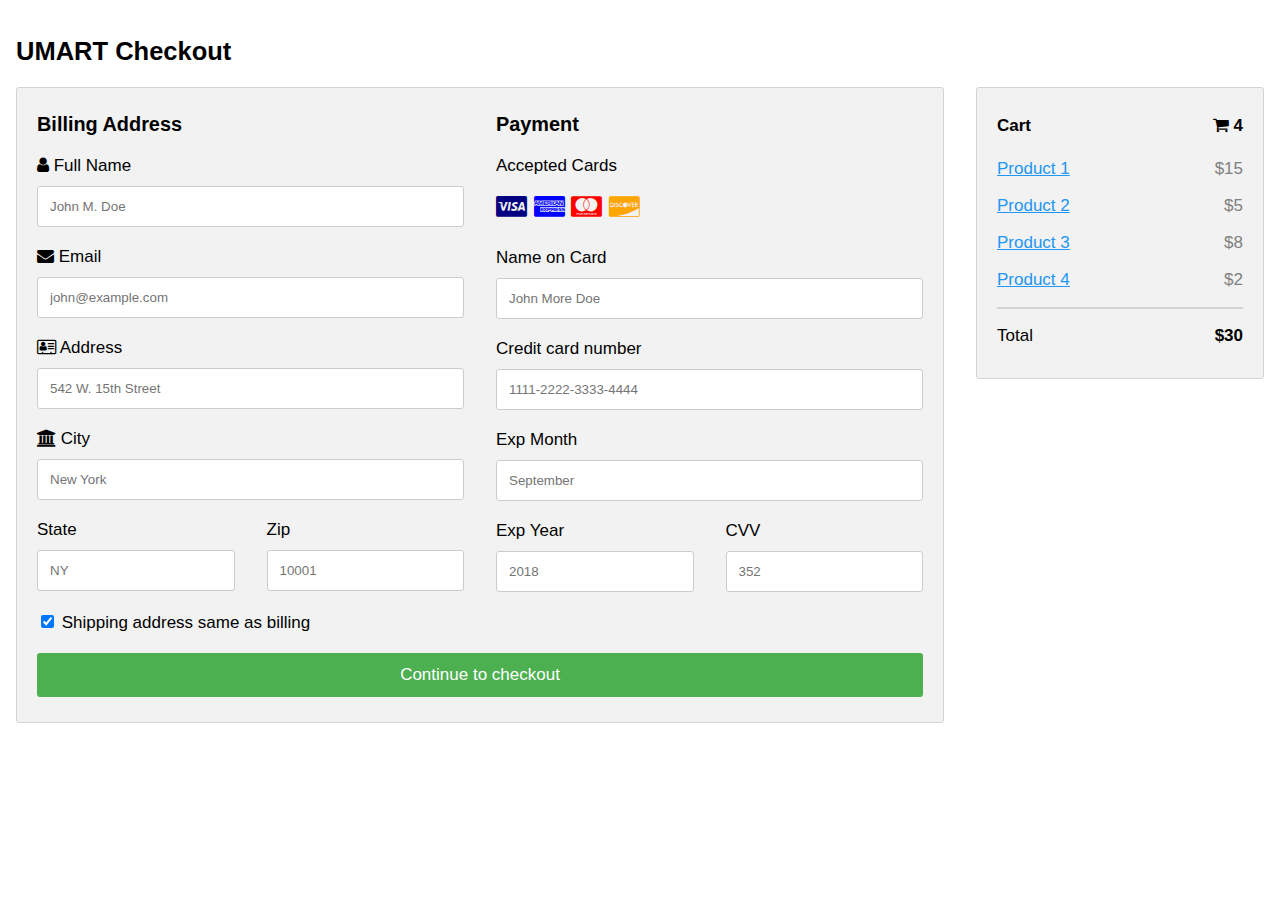
<file: payme.html>
<!DOCTYPE html>
<html>
<head>
<meta name="viewport" content="width=device-width, initial-scale=1">
<link rel="stylesheet" href="https://cdnjs.cloudflare.com/ajax/libs/font-awesome/4.7.0/css/font-awesome.min.css">
<style>
body {
  font-family: Arial;
  font-size: 17px;
  padding: 8px;
}

* {
  box-sizing: border-box;
}

.row {
  display: -ms-flexbox; /* IE10 */
  display: flex;
  -ms-flex-wrap: wrap; /* IE10 */
  flex-wrap: wrap;
  margin: 0 -16px;
}

.col-25 {
  -ms-flex: 25%; /* IE10 */
  flex: 25%;
}

.col-50 {
  -ms-flex: 50%; /* IE10 */
  flex: 50%;
}

.col-75 {
  -ms-flex: 75%; /* IE10 */
  flex: 75%;
}

.col-25,
.col-50,
.col-75 {
  padding: 0 16px;
}

.container {
  background-color: #f2f2f2;
  padding: 5px 20px 15px 20px;
  border: 1px solid lightgrey;
  border-radius: 3px;
}

input[type=text] {
  width: 100%;
  margin-bottom: 20px;
  padding: 12px;
  border: 1px solid #ccc;
  border-radius: 3px;
}

label {
  margin-bottom: 10px;
  display: block;
}

.icon-container {
  margin-bottom: 20px;
  padding: 7px 0;
  font-size: 24px;
}

.btn {
  background-color: #4CAF50;
  color: white;
  padding: 12px;
  margin: 10px 0;
  border: none;
  width: 100%;
  border-radius: 3px;
  cursor: pointer;
  font-size: 17px;
}

.btn:hover {
  background-color: #45a049;
}

a {
  color: #2196F3;
}

hr {
  border: 1px solid lightgrey;
}

span.price {
  float: right;
  color: grey;
}

/* Responsive layout - when the screen is less than 800px wide, make the two columns stack on top of each other instead of next to each other (also change the direction - make the "cart" column go on top) */
@media (max-width: 800px) {
  .row {
    flex-direction: column-reverse;
  }
  .col-25 {
    margin-bottom: 20px;
  }
}
</style>
</head>
<body>

<h2>UMART Checkout</h2>

<div class="row">
  <div class="col-75">
    <div class="container">
      <form action="/action_page.php">
      
        <div class="row">
          <div class="col-50">
            <h3>Billing Address</h3>
            <label for="fname"><i class="fa fa-user"></i> Full Name</label>
            <input type="text" id="fname" name="firstname" placeholder="John M. Doe">
            <label for="email"><i class="fa fa-envelope"></i> Email</label>
            <input type="text" id="email" name="email" placeholder="john@example.com">
            <label for="adr"><i class="fa fa-address-card-o"></i> Address</label>
            <input type="text" id="adr" name="address" placeholder="542 W. 15th Street">
            <label for="city"><i class="fa fa-institution"></i> City</label>
            <input type="text" id="city" name="city" placeholder="New York">

            <div class="row">
              <div class="col-50">
                <label for="state">State</label>
                <input type="text" id="state" name="state" placeholder="NY">
              </div>
              <div class="col-50">
                <label for="zip">Zip</label>
                <input type="text" id="zip" name="zip" placeholder="10001">
              </div>
            </div>
          </div>

          <div class="col-50">
            <h3>Payment</h3>
            <label for="fname">Accepted Cards</label>
            <div class="icon-container">
              <i class="fa fa-cc-visa" style="color:navy;"></i>
              <i class="fa fa-cc-amex" style="color:blue;"></i>
              <i class="fa fa-cc-mastercard" style="color:red;"></i>
              <i class="fa fa-cc-discover" style="color:orange;"></i>
            </div>
            <label for="cname">Name on Card</label>
            <input type="text" id="cname" name="cardname" placeholder="John More Doe">
            <label for="ccnum">Credit card number</label>
            <input type="text" id="ccnum" name="cardnumber" placeholder="1111-2222-3333-4444">
            <label for="expmonth">Exp Month</label>
            <input type="text" id="expmonth" name="expmonth" placeholder="September">
            <div class="row">
              <div class="col-50">
                <label for="expyear">Exp Year</label>
                <input type="text" id="expyear" name="expyear" placeholder="2018">
              </div>
              <div class="col-50">
                <label for="cvv">CVV</label>
                <input type="text" id="cvv" name="cvv" placeholder="352">
              </div>
            </div>
          </div>
          
        </div>
        <label>
          <input type="checkbox" checked="checked" name="sameadr"> Shipping address same as billing
        </label>
        <input type="submit" value="Continue to checkout" class="btn">
      </form>
    </div>
  </div>
  <div class="col-25">
    <div class="container">
      <h4>Cart <span class="price" style="color:black"><i class="fa fa-shopping-cart"></i> <b>4</b></span></h4>
      <p><a href="#">Product 1</a> <span class="price">$15</span></p>
      <p><a href="#">Product 2</a> <span class="price">$5</span></p>
      <p><a href="#">Product 3</a> <span class="price">$8</span></p>
      <p><a href="#">Product 4</a> <span class="price">$2</span></p>
      <hr>
      <p>Total <span class="price" style="color:black"><b>$30</b></span></p>
    </div>
  </div>
</div>

</body>
</html>
</file>
